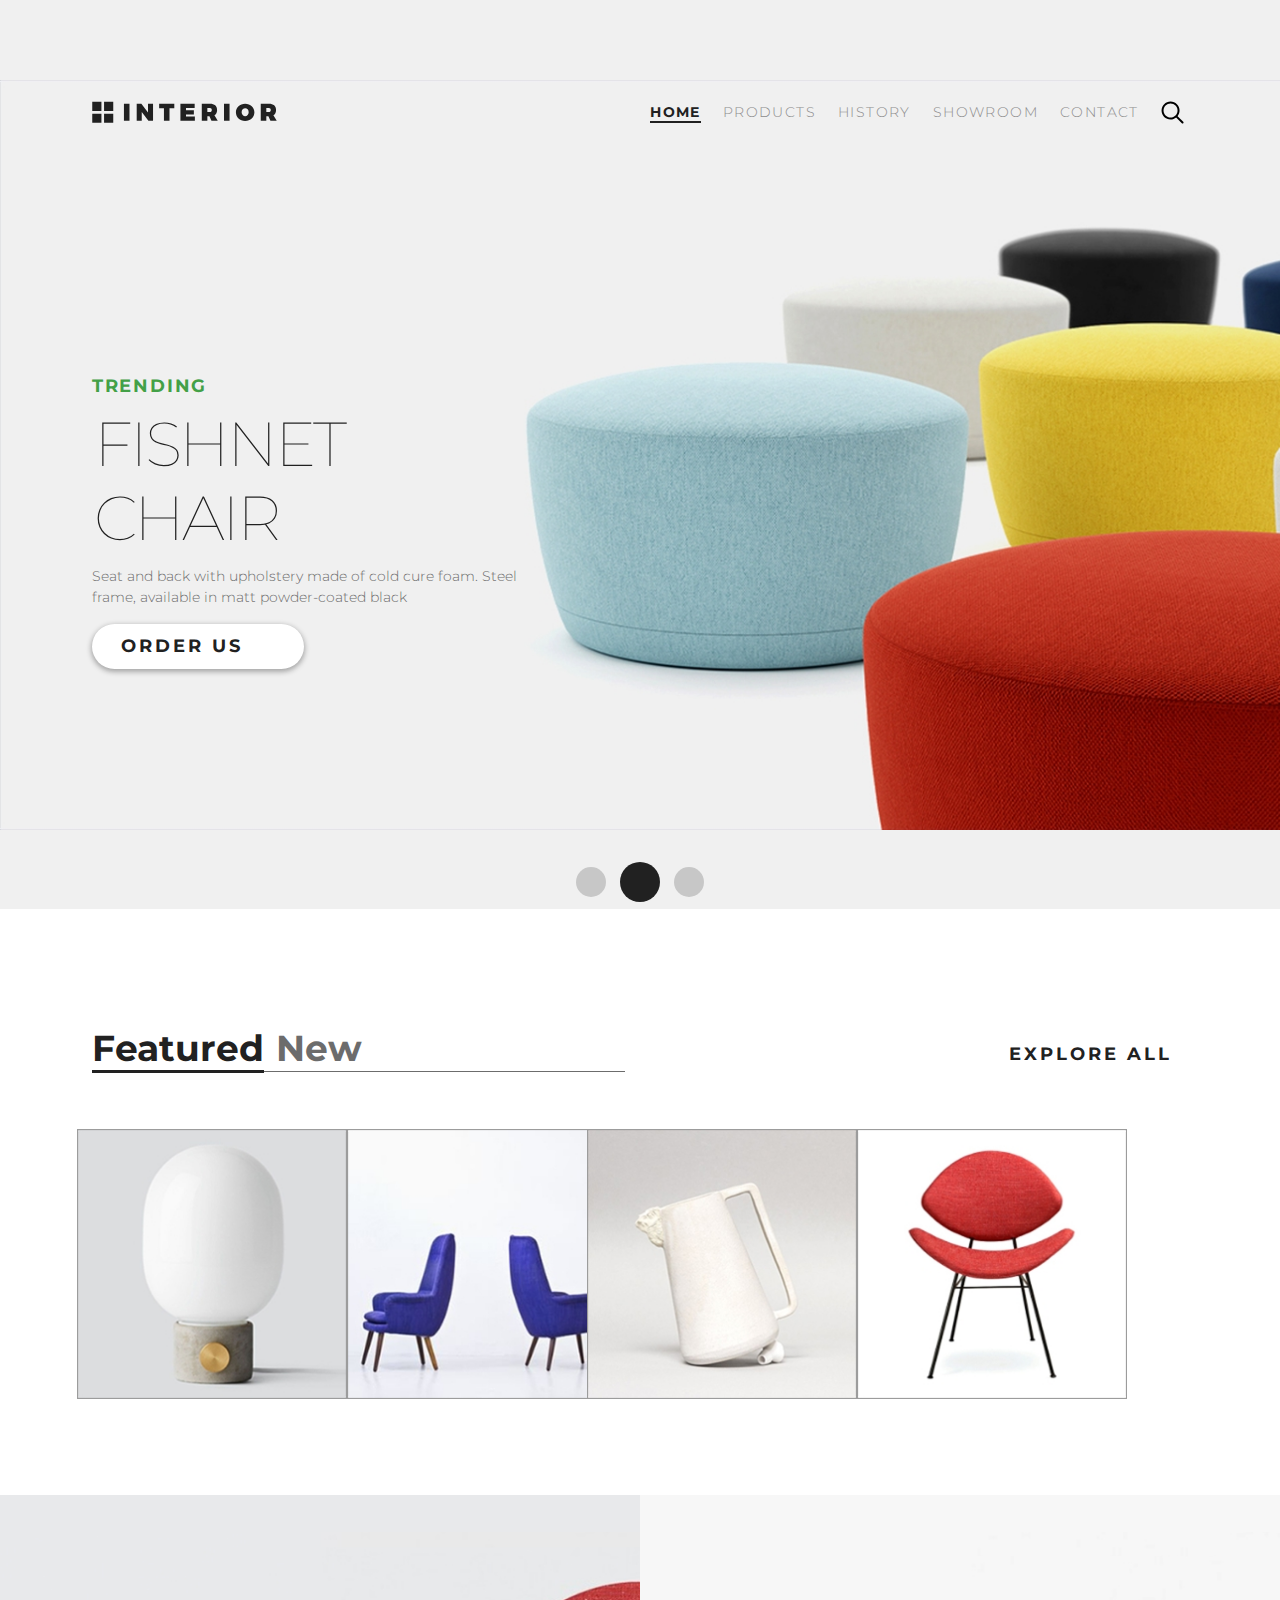
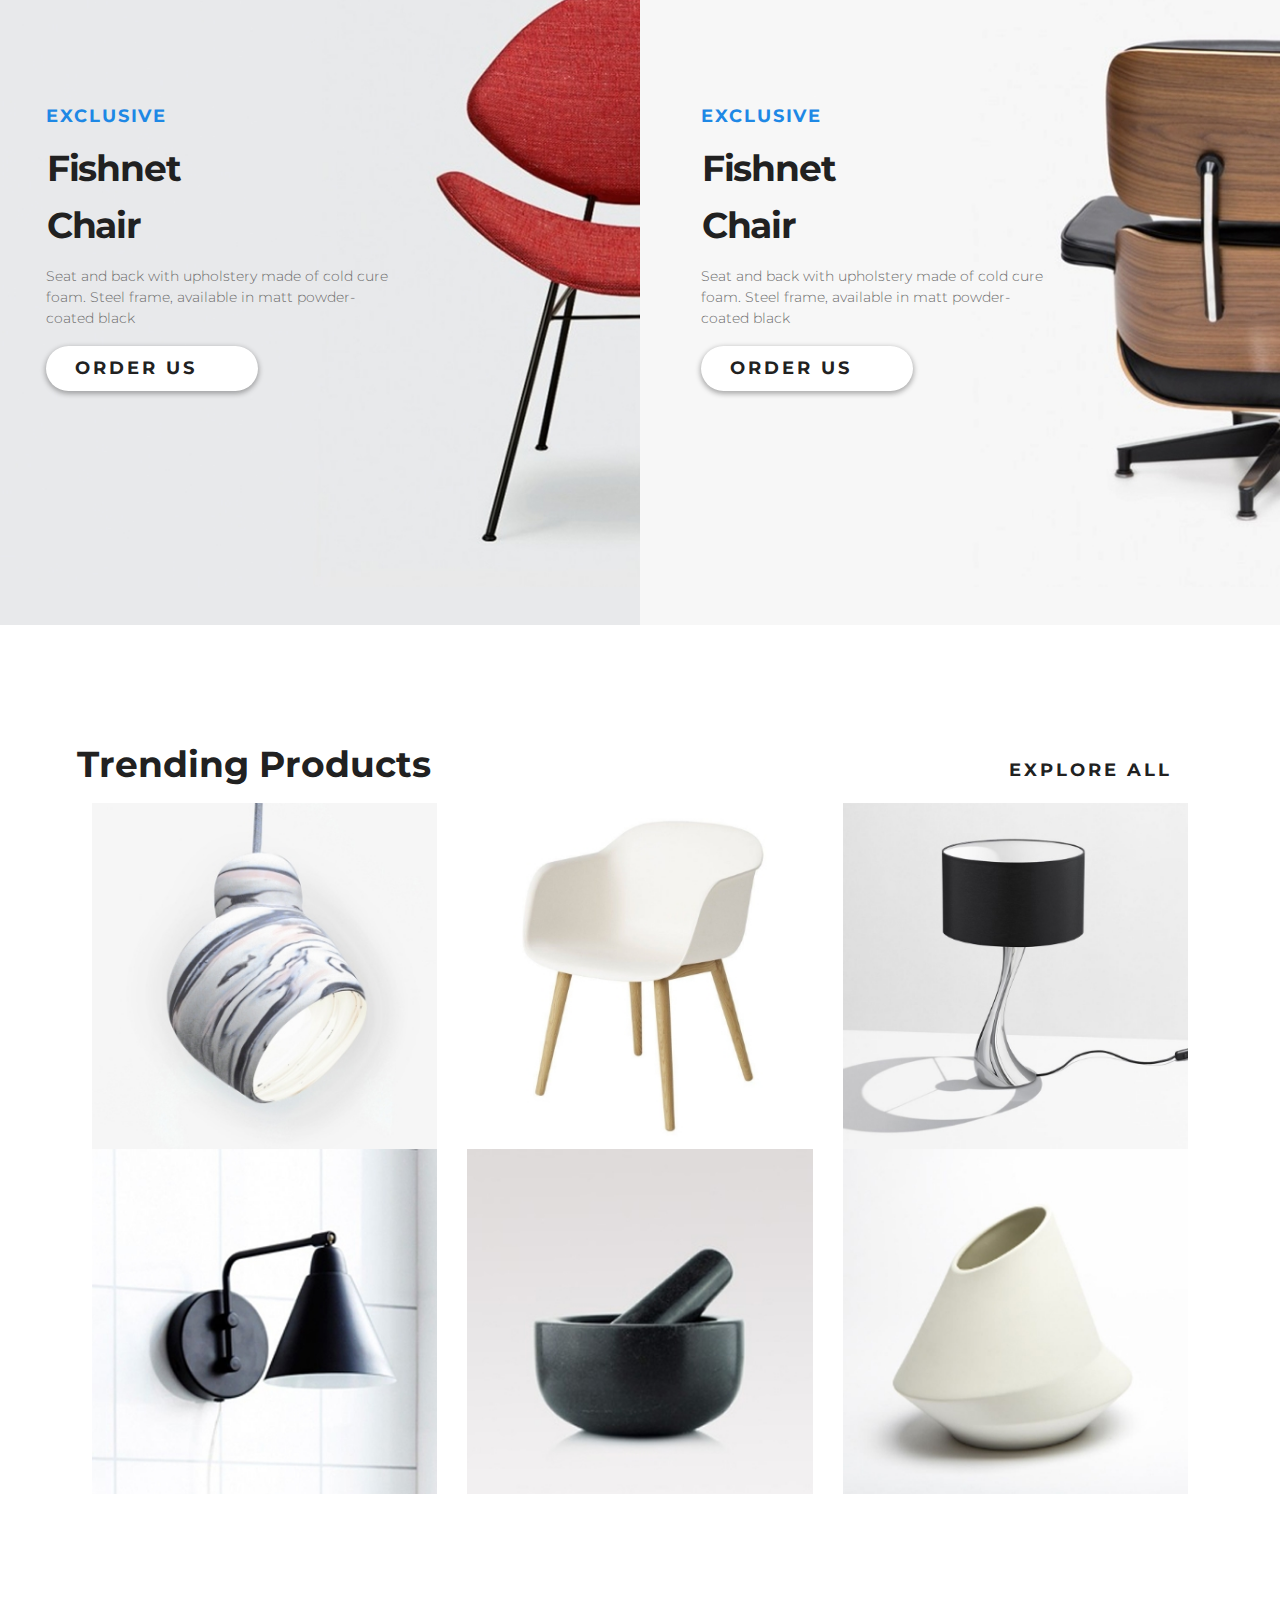
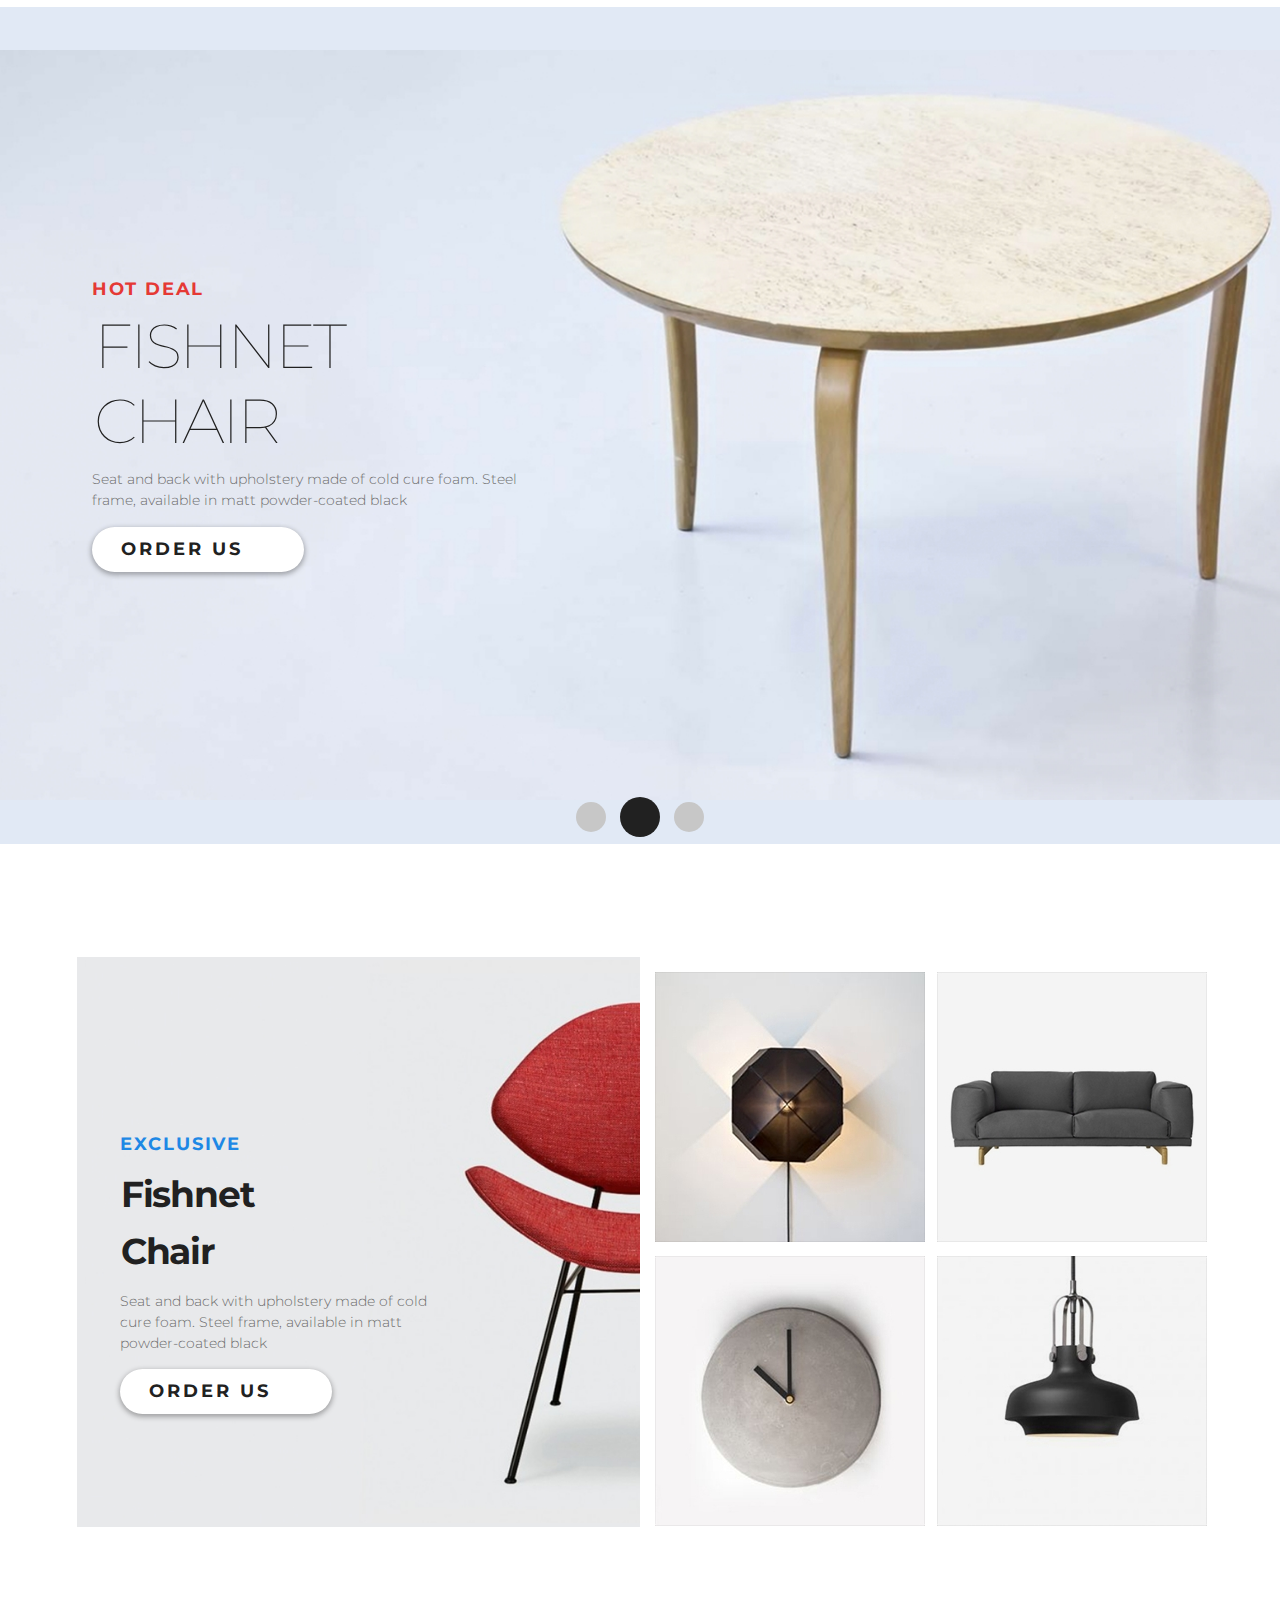
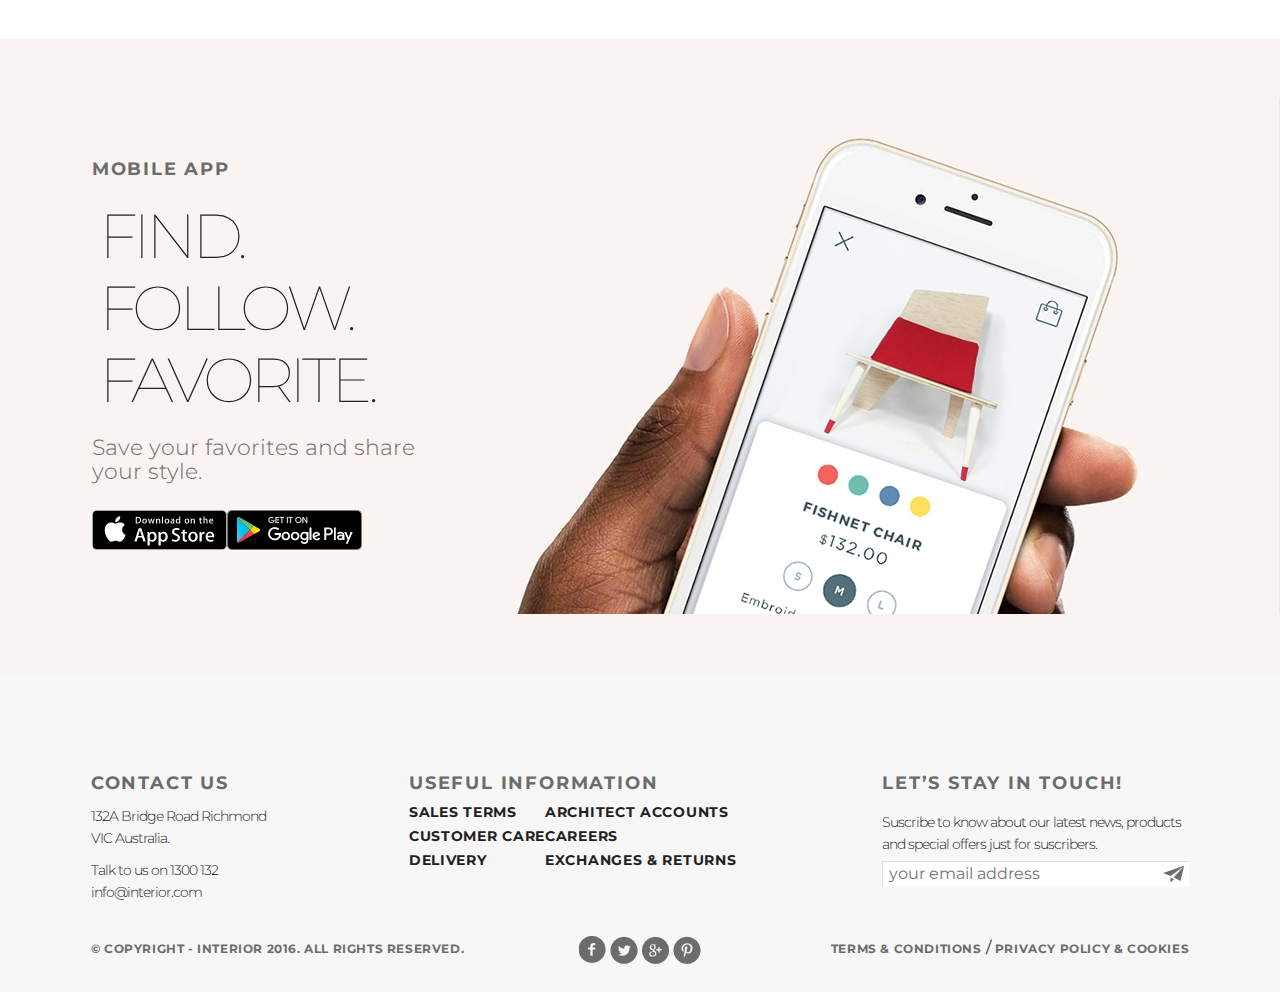
<file: index.html>
<!doctype html>
<html lang="en">

<head>
    <!-- Required meta tags -->
    <meta charset="utf-8">
    <meta name="viewport" content="width=device-width, initial-scale=1, shrink-to-fit=no">
    <!-- Bootstrap CSS -->
    <link rel="stylesheet" href="https://stackpath.bootstrapcdn.com/bootstrap/4.3.1/css/bootstrap.min.css" integrity="sha384-ggOyR0iXCbMQv3Xipma34MD+dH/1fQ784/j6cY/iJTQUOhcWr7x9JvoRxT2MZw1T" crossorigin="anonymous">
    <link href="https://fonts.googleapis.com/css?family=Montserrat:100,300,400,700&display=swap" rel="stylesheet">
    <!-- My syles -->
    <link rel="stylesheet" href="css/style.css">
    <title>Interior 2016</title>
</head>

<body>
    <div class="main-container">
        <section id="slider-trending">
            <div class="main-menu">
                <div class="logo"><img src="img/logo.svg" alt="logo" id="logo"></div>
                <div class="menu">
                    <ul id="menu-list">
                        <li><a href="#" class="link active">Home</a></li>
                        <li><a href="products.html" class="link">Products</a></li>
                        <li><a href="#" class="link">History</a></li>
                        <li><a href="showroom.html" class="link">Showroom</a></li>
                        <li><a href="contact.html" class="link">Contact</a></li>
                        <li>
                            <a href="#" class="link"><img src="img/search.svg" alt="search"></a>
                        </li>
                    </ul>
                </div>
            </div>
            <div class="content">
                <p class="tag">Trending</p>
                <h2 class="name">Fishnet Chair</h2>
                <p class="details">Seat and back with upholstery made of cold cure foam. Steel frame, available in matt powder-coated black</p>
                <div id="trending-button"><a href="#" class="button"><span>Order Us</span></a> </div>
            </div>
            <div class="pagination">
                <a href="#" class="circle"></a>
                <a href="#" class="circle circle-active"></a>
                <a href="#" class="circle"></a>
            </div>
        </section>
        <section id="featured">
            <div class="row menu-container">
                <div class="col-md-6">
                    <ul class="menu">
                        <li><a href="#" class="link active">Featured</a></li>
                        <li><a href="#" class="link">New</a></li>
                    </ul>
                </div>
                <div class="col-md-6"><a href="#" class="explore">Explore all</a></div>
            </div>
            <div class="row promo-container">
                <div class="col-md-3 promo" id="promo-1" style="">
                    <div class="content"> <a href="#" class="button"><span></span></a>
                        <h3>Fishnet Lamp</h3>
                        <p>Seat and back with upholstery made of cold cure foam</p>
                    </div>
                </div>
                <div class="col-md-3 promo" id="promo-2">
                    <div class="content"> <a href="#" class="button"><span></span></a>
                        <h3>Blue Chair</h3>
                        <p>Seat and back with upholstery made of cold cure foam</p>
                    </div>
                </div>
            </div>
            <div class="row promo-container">
                <div class="col-md-3 promo" id="promo-3">
                    <div class="content"> <a href="#" class="button"><span></span></a>
                        <h3>Super Pot</h3>
                        <p>Boil the water</p>
                    </div>
                </div>
                <div class="col-md-3 promo" id="promo-4">
                    <div class="content"> <a href="#" class="button"><span></span></a>
                        <h3>Red Chair</h3>
                        <p>Seat and back with upholstery made of cold cure foam</p>
                    </div>
                </div>
            </div>
        </section>
        <section id="exclusive">
            <div class="row">
                <div class="col-md-6 exclusive" id="exclusive-1">
                    <div class="content">
                        <p class="tag">Exclusive</p>
                        <h2 class="name">Fishnet Chair</h2>
                        <p class="details">Seat and back with upholstery made of cold cure foam. Steel frame, available in matt powder-coated black</p>
                        <div><a href="#" class="button"><span>Order Us</span></a> </div>
                    </div>
                </div>
                <div class="col-md-6 exclusive" id="exclusive-2">
                    <div class="content">
                        <p class="tag">Exclusive</p>
                        <h2 class="name">Fishnet Chair</h2>
                        <p class="details">Seat and back with upholstery made of cold cure foam. Steel frame, available in matt powder-coated black</p>
                        <div><a href="#" class="button"><span>Order Us</span></a> </div>
                    </div>
                </div>
            </div>
        </section>
        <section id="trending-products">
            <div class="row menu-container">
                <div class="col-md-6 text">Trending Products</div>
                <div class="col-md-6"><a href="#" class="explore">Explore all</a></div>
            </div>
            <div class="row trending-container">
                <div class="col-md-4">
                    <a href="#" class="link"><img src="img/product-1-1.jpg" alt="product-1-1" class="image"></a>
                </div>
                <div class="col-md-4">
                    <a href="#" class="link"><img src="img/product-1-2.jpg" alt="product-1-2" class="image"></a>
                </div>
                <div class="col-md-4">
                    <a href="#" class="link"><img src="img/product-1-3.jpg" alt="product-1-3" class="image"></a>
                </div>
            </div>
            <div class="row trending-container">
                <div class="col-md-4">
                    <a href="#" class="link"><img src="img/product-2-1.jpg" alt="product-2-1" class="image"></a>
                </div>
                <div class="col-md-4">
                    <a href="#" class="link"><img src="img/product-2-2.jpg" alt="product-2-2" class="image"></a>
                </div>
                <div class="col-md-4">
                    <a href="#" class="link"><img src="img/product-2-3.jpg" alt="product-2-3" class="image"></a>
                </div>
            </div>
        </section>
        <section id="slider-hot">
            <div class="content">
                <p class="tag">Hot deal</p>
                <h2 class="name">Fishnet Chair</h2>
                <p class="details">Seat and back with upholstery made of cold cure foam. Steel frame, available in matt powder-coated black</p>
                <div id="hot-button"><a href="#" class="button"><span>Order Us</span></a> </div>
            </div>
            <div class="pagination">
                <a href="#" class="circle"></a>
                <a href="#" class="circle circle-active"></a>
                <a href="#" class="circle"></a>
            </div>
        </section>
        <section id="products">
            <div class="row products-container">
                <div class="col-md-6 large">
                    <div class="content">
                        <p class="tag">Exclusive</p>
                        <h2 class="name">Fishnet Chair</h2>
                        <p class="details">Seat and back with upholstery made of cold cure foam. Steel frame, available in matt powder-coated black</p>
                        <div><a href="#" class="button"><span>Order Us</span></a> </div>
                    </div>
                </div>
                <div class="col-md-6 small">
                    <div class="row up">
                        <div class="col-md-6">
                            <a href="#" class="link"><img src="img/product-1-sm.jpg" alt="product-1-sm" class="image"></a>
                        </div>
                        <div class="col-md-6">
                            <a href="#" class="link"><img src="img/product-2-sm.jpg" alt="product-2-sm" class="image"></a>
                        </div>
                    </div>
                    <div class="row down">
                        <div class="col-md-6">
                            <a href="#" class="link"><img src="img/product-3-sm.jpg" alt="product-3-sm" class="image"></a>
                        </div>
                        <div class="col-md-6">
                            <a href="#" class="link"><img src="img/product-4-sm.jpg" alt="product-4-sm" class="image"></a>
                        </div>
                    </div>
                </div>
            </div>
        </section>
        <section id="mobile">
            <div class="content">
                <p class="tag">mobile app</p>
                <h2 class="name">Find. Follow. Favorite.
            </h2>
                <p class="details">Save your favorites and share your style.</p>
                <a href="#" class="m-button"><img src="img/app-store.png" alt="app-store"></a>
                <a href="#" class="m-button"><img src="img/google-play.png" alt="google-play"></a>
            </div>
        </section>
        <section id="footer">
            <div class="row info">
                <div class="col-md-4 contact-us">
                    <h4>Contact Us</h4>
                    <p> 132A Bridge Road Richmond VIC Australia. </p>
                    <p>Talk to us on 1300 132 info@interior.com</p>
                </div>
                <div class="col-md-4 information">
                    <h4>Useful Information</h4>
                    <div class="left">
                        <ul>
                            <li class="list"><a href="#" class="link">Sales terms</a></li>
                            <li class="list"><a href="#" class="link">Customer care</a></li>
                            <li class="list"><a href="#" class="link">Delivery</a></li>
                        </ul>
                    </div>
                    <div class="right">
                        <ul>
                            <li class="list"><a href="#" class="link">Architect accounts</a></li>
                            <li class="list"><a href="#" class="link">Careers</a></li>
                            <li class="list"><a href="#" class="link">Exchanges &amp; returns</a></li>
                        </ul>
                    </div>
                </div>
                <div class="col-md-4 subscribe">
                    <h4>Let’s Stay in Touch!</h4>
                    <p>Suscribe to know about our latest news, products and special offers just for suscribers.</p>
                    <div class="mail-container">
                        <input type="text" class="mail" placeholder="your email address">
                        <input type="button" class="send" value=" "> </div>
                </div>
            </div>
            <div class="row copy">
                <div class="col-md-5 text">&copy; Copyright - INTERIOR 2016. All Rights Reserved.</div>
                <div class="col-md-2 social-networks">
                    <a href="#" class="circle-network"><img src="img/facebook-icon.png" alt="faceboook-icon"></a>
                    <a href="#" class="circle-network"><img src="img/twitter.png" alt="twitter-icon"></a>
                    <a href="#" class="circle-network"><img src="img/google-plus.png" alt="google-plus-icon"></a>
                    <a href="#" class="circle-network"><img src="img/p.png" alt="p-icon"></a>
                </div>
                <div class="col-md-5 terms"><a href="#" class="link">Terms &amp; Conditions</a> / <a href="#" class="link">Privacy policy &amp; Cookies</a> </div>
            </div>
        </section>
    </div>
    <!-- Optional JavaScript -->
    <!-- jQuery first, then Popper.js, then Bootstrap JS -->
    <script src="https://code.jquery.com/jquery-3.3.1.slim.min.js" integrity="sha384-q8i/X+965DzO0rT7abK41JStQIAqVgRVzpbzo5smXKp4YfRvH+8abtTE1Pi6jizo" crossorigin="anonymous"></script>
    <script src="https://cdnjs.cloudflare.com/ajax/libs/popper.js/1.14.7/umd/popper.min.js" integrity="sha384-UO2eT0CpHqdSJQ6hJty5KVphtPhzWj9WO1clHTMGa3JDZwrnQq4sF86dIHNDz0W1" crossorigin="anonymous"></script>
    <script src="https://stackpath.bootstrapcdn.com/bootstrap/4.3.1/js/bootstrap.min.js" integrity="sha384-JjSmVgyd0p3pXB1rRibZUAYoIIy6OrQ6VrjIEaFf/nJGzIxFDsf4x0xIM+B07jRM" crossorigin="anonymous"></script>
</body>
</html>
</file>
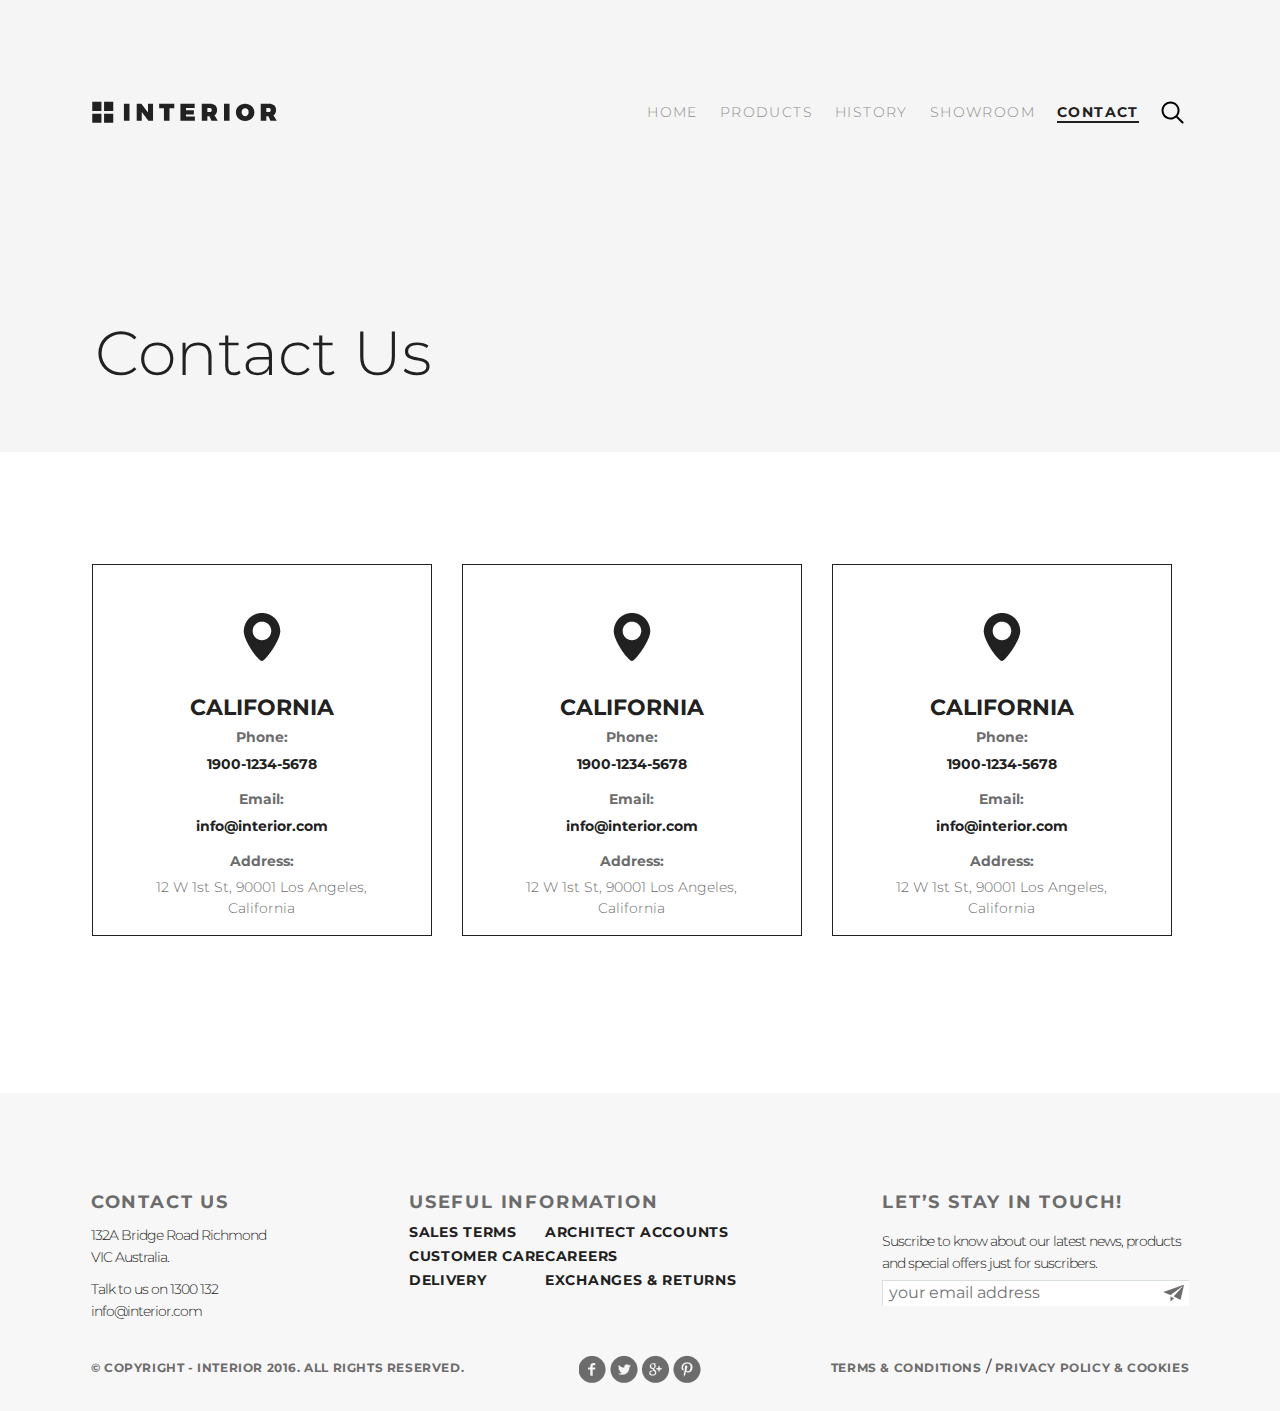
<file: contact.html>
<!DOCTYPE html>
<html lang="en">

<head>
    <!-- Required meta tags -->
    <meta charset="utf-8">
    <meta name="viewport" content="width=device-width, initial-scale=1, shrink-to-fit=no">
    <!-- Bootstrap CSS -->
    <link rel="stylesheet" href="https://stackpath.bootstrapcdn.com/bootstrap/4.3.1/css/bootstrap.min.css" integrity="sha384-ggOyR0iXCbMQv3Xipma34MD+dH/1fQ784/j6cY/iJTQUOhcWr7x9JvoRxT2MZw1T" crossorigin="anonymous">
    <link href="https://fonts.googleapis.com/css?family=Montserrat:100,300,400,700&display=swap" rel="stylesheet">
    <!-- My syles -->
    <link rel="stylesheet" href="css/contact.css">
    <title>Interior 2016</title>
</head>

<body>
    <div class="main-container">
        <section class="main-menu">
            <div class="logo"><img src="img/logo.svg" alt="logo" id="logo"></div>
            <div class="menu">
                <ul id="menu-list">
                    <li><a href="index.html" class="link">Home</a></li>
                    <li><a href="products.html" class="link">Products</a></li>
                    <li><a href="#" class="link">History</a></li>
                    <li><a href="showroom.html" class="link">Showroom</a></li>
                    <li><a href="#" class="link active">Contact</a></li>
                    <li>
                        <a href="#" class="link"><img src="img/search.svg" alt="search"></a>
                    </li>
                </ul>
            </div>
        </section>
        <div class="header">Contact Us</div>
        <section id="contacts">
            <div class="row">
                <div class="col-md-4">
                    <div class="block">
                        <div class="icon"><img src="img/contact-point.png" alt="point"></div>
                        <h3 class="state">California</h3>
                        <h4 class="tag">Phone:</h4>
                        <p class="details">1900-1234-5678</p>
                        <h4 class="tag">Email:</h4>
                        <p class="details">info@interior.com</p>
                        <h4 class="tag">Address:</h4>
                        <p class="address">12 W 1st St, 90001 Los Angeles, California</p>
                    </div>
                </div>
                <div class="col-md-4">
                    <div class="block">
                        <div class="icon"><img src="img/contact-point.png" alt="point"></div>
                        <h3 class="state">California</h3>
                        <h4 class="tag">Phone:</h4>
                        <p class="details">1900-1234-5678</p>
                        <h4 class="tag">Email:</h4>
                        <p class="details">info@interior.com</p>
                        <h4 class="tag">Address:</h4>
                        <p class="address">12 W 1st St, 90001 Los Angeles, California</p>
                    </div>
                </div>
                <div class="col-md-4">
                    <div class="block">
                        <div class="icon"><img src="img/contact-point.png" alt="point"></div>
                        <h3 class="state">California</h3>
                        <h4 class="tag">Phone:</h4>
                        <p class="details">1900-1234-5678</p>
                        <h4 class="tag">Email:</h4>
                        <p class="details">info@interior.com</p>
                        <h4 class="tag">Address:</h4>
                        <p class="address">12 W 1st St, 90001 Los Angeles, California</p>
                    </div>
                </div>
            </div>
        </section>
        <section id="footer">
            <div class="row info">
                <div class="col-md-4 contact-us">
                    <h4>Contact Us</h4>
                    <p> 132A Bridge Road Richmond VIC Australia. </p>
                    <p>Talk to us on 1300 132 info@interior.com</p>
                </div>
                <div class="col-md-4 information">
                    <h4>Useful Information</h4>
                    <div class="left">
                        <ul>
                            <li class="list"><a href="#" class="link">Sales terms</a></li>
                            <li class="list"><a href="#" class="link">Customer care</a></li>
                            <li class="list"><a href="#" class="link">Delivery</a></li>
                        </ul>
                    </div>
                    <div class="right">
                        <ul>
                            <li class="list"><a href="#" class="link">Architect accounts</a></li>
                            <li class="list"><a href="#" class="link">Careers</a></li>
                            <li class="list"><a href="#" class="link">Exchanges &amp; returns</a></li>
                        </ul>
                    </div>
                </div>
                <div class="col-md-4 subscribe">
                    <h4>Let’s Stay in Touch!</h4>
                    <p>Suscribe to know about our latest news, products and special offers just for suscribers.</p>
                    <div class="mail-container">
                        <input type="text" class="mail" placeholder="your email address">
                        <input type="button" class="send" value=" "> </div>
                </div>
            </div>
            <div class="row copy">
                <div class="col-md-5 text">&copy; Copyright - INTERIOR 2016. All Rights Reserved.</div>
                <div class="col-md-2 social-networks">
                    <a href="#" class="circle-network"><img src="img/facebook-icon.png" alt="faceboook-icon"></a>
                    <a href="#" class="circle-network"><img src="img/twitter.png" alt="twitter-icon"></a>
                    <a href="#" class="circle-network"><img src="img/google-plus.png" alt="google-plus-icon"></a>
                    <a href="#" class="circle-network"><img src="img/p.png" alt="p-icon"></a>
                </div>
                <div class="col-md-5 terms"><a href="#" class="link">Terms &amp; Conditions</a> / <a href="#" class="link">Privacy policy &amp; Cookies</a> </div>
            </div>
        </section>
    </div>
    <!-- Optional JavaScript -->
    <!-- jQuery first, then Popper.js, then Bootstrap JS -->
    <script src="https://code.jquery.com/jquery-3.3.1.slim.min.js" integrity="sha384-q8i/X+965DzO0rT7abK41JStQIAqVgRVzpbzo5smXKp4YfRvH+8abtTE1Pi6jizo" crossorigin="anonymous"></script>
    <script src="https://cdnjs.cloudflare.com/ajax/libs/popper.js/1.14.7/umd/popper.min.js" integrity="sha384-UO2eT0CpHqdSJQ6hJty5KVphtPhzWj9WO1clHTMGa3JDZwrnQq4sF86dIHNDz0W1" crossorigin="anonymous"></script>
    <script src="https://stackpath.bootstrapcdn.com/bootstrap/4.3.1/js/bootstrap.min.js" integrity="sha384-JjSmVgyd0p3pXB1rRibZUAYoIIy6OrQ6VrjIEaFf/nJGzIxFDsf4x0xIM+B07jRM" crossorigin="anonymous"></script>
</body>

</html>
</file>
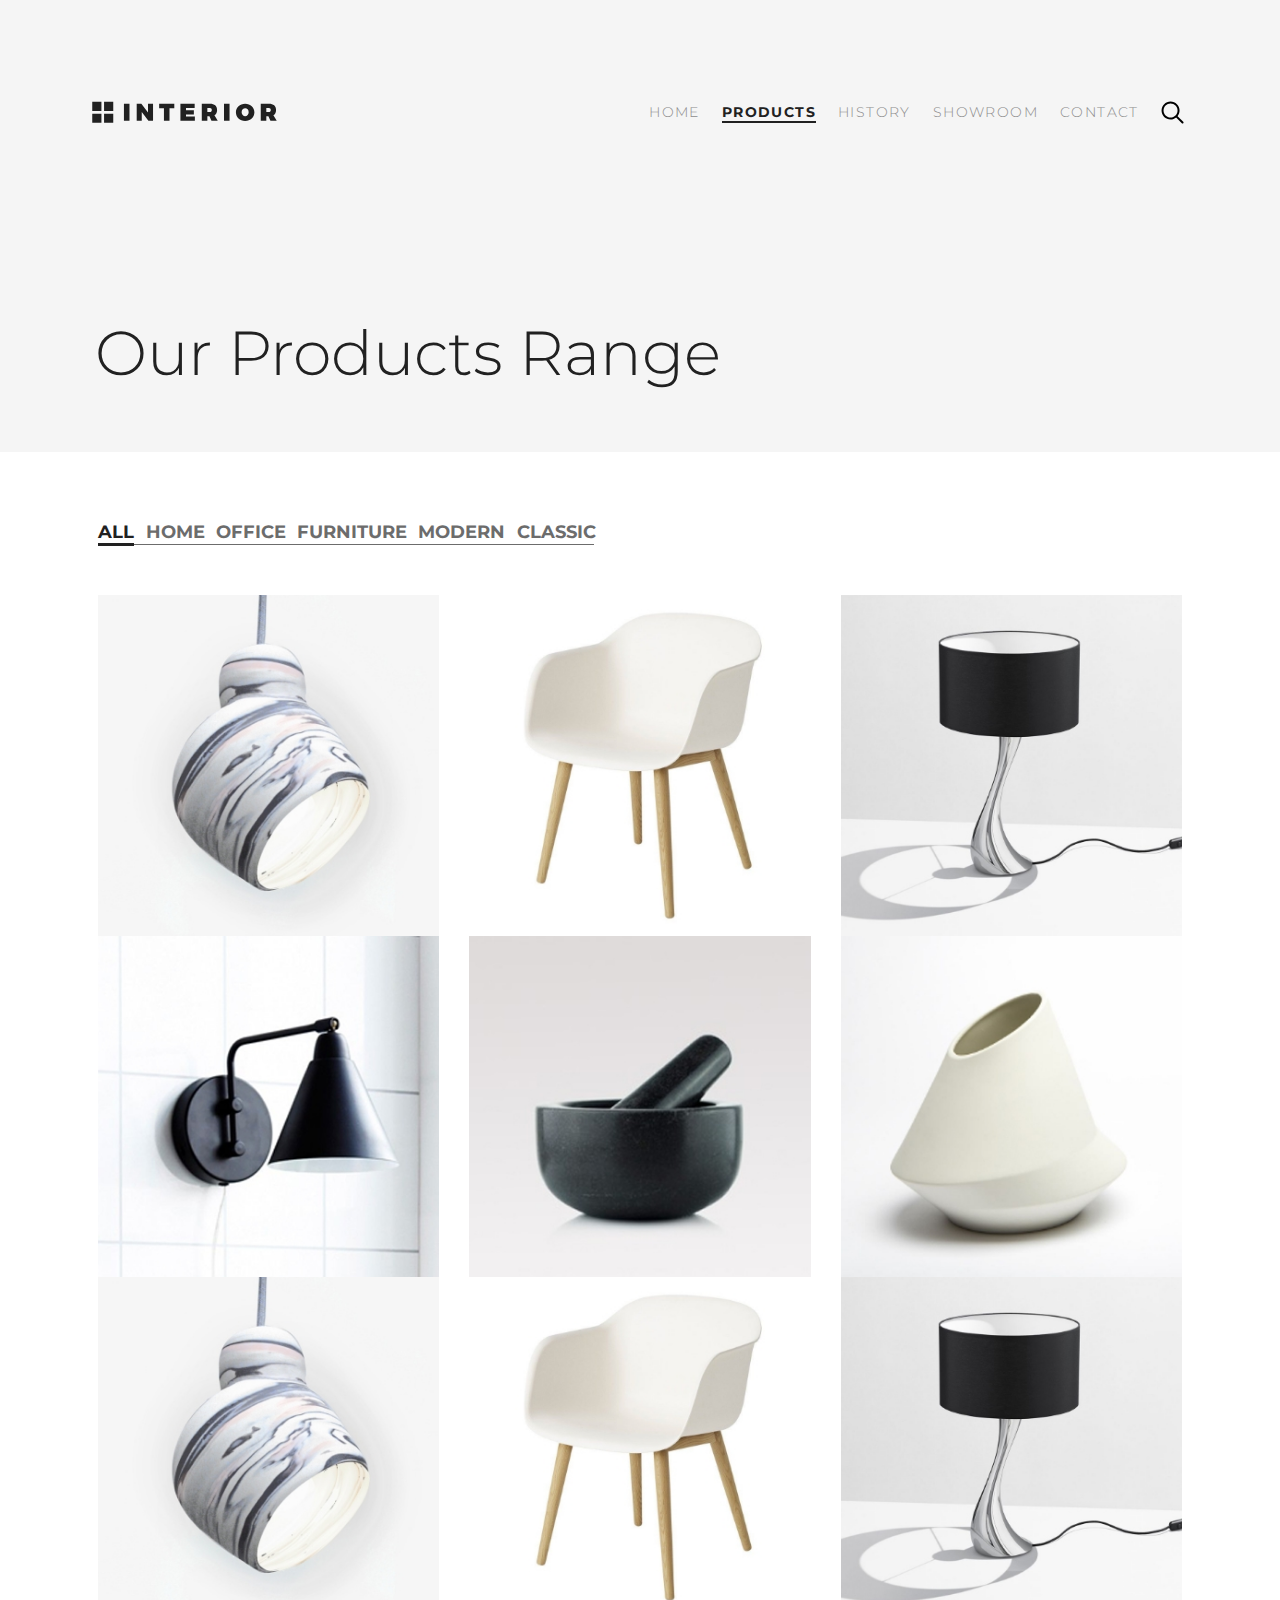
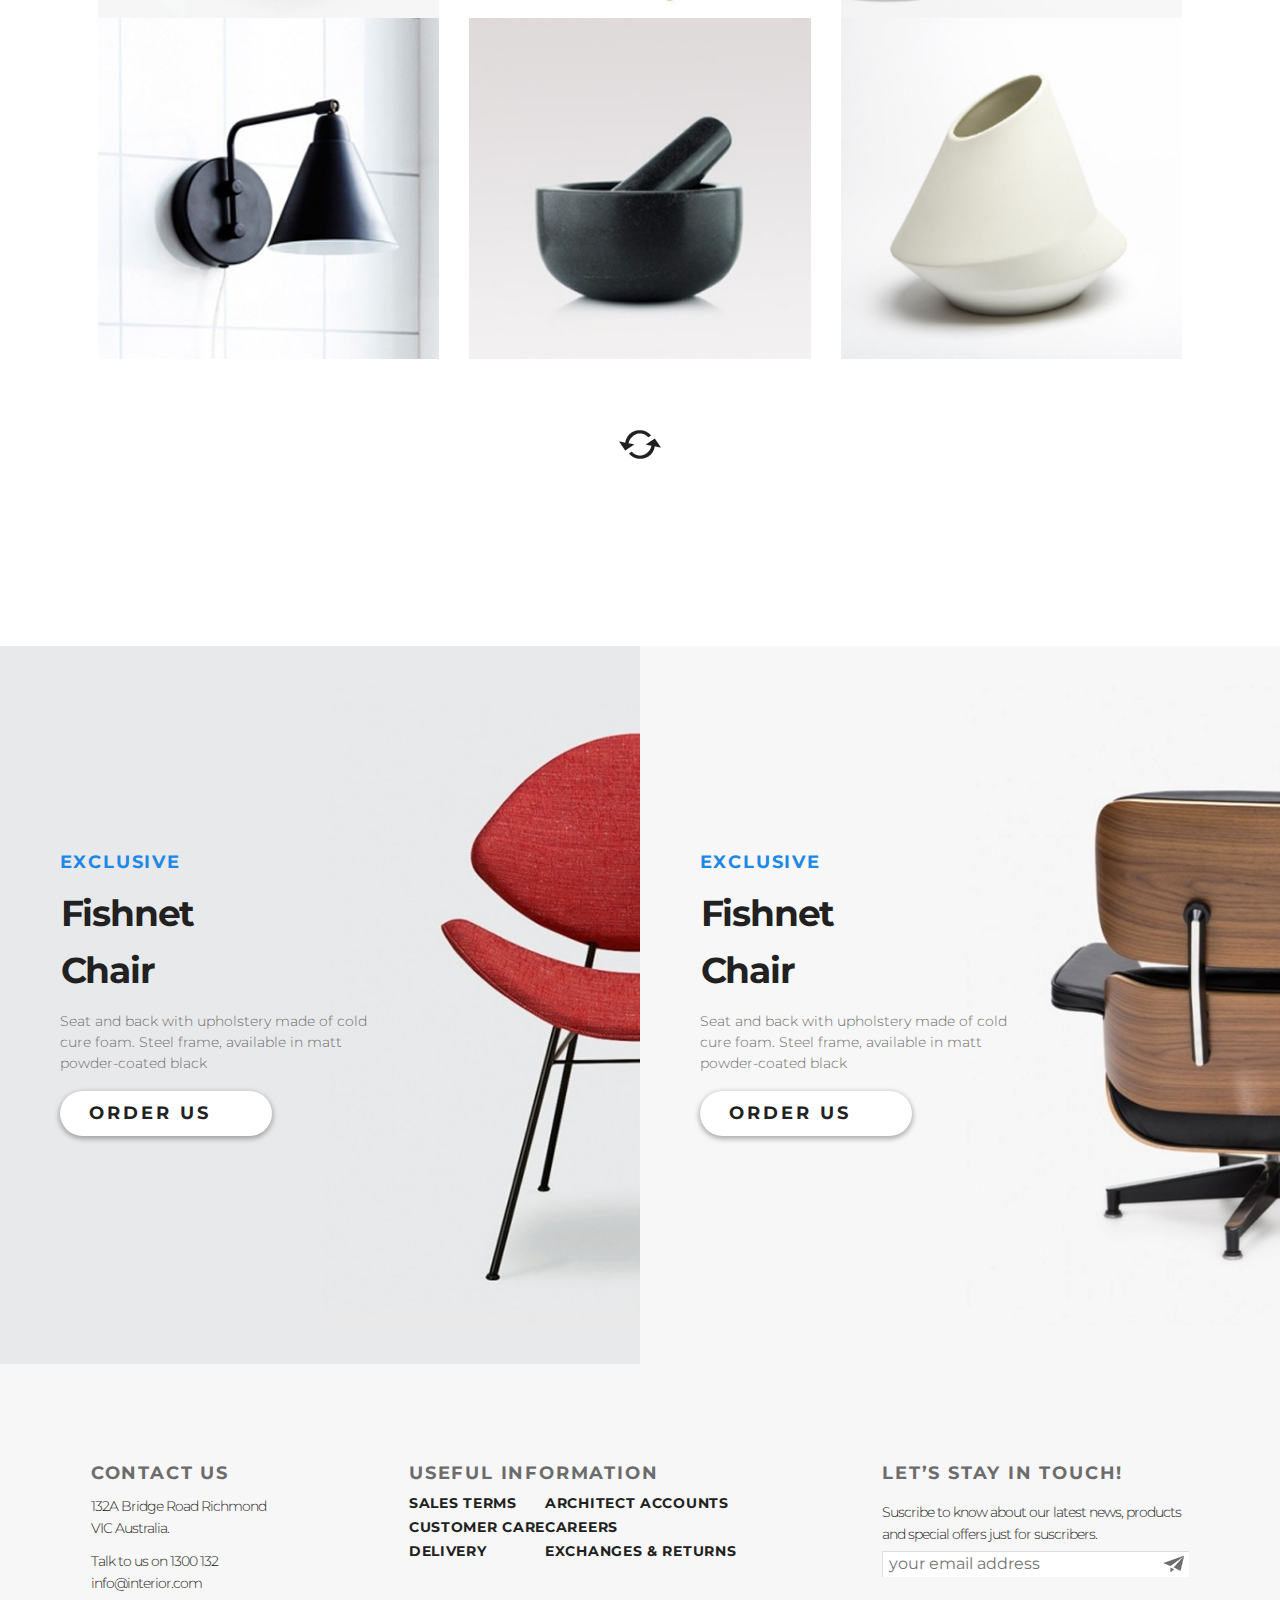
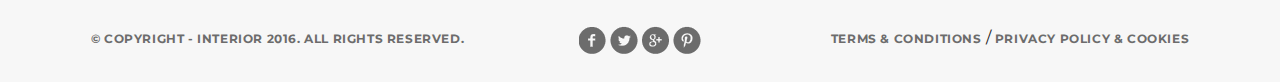
<file: products.html>
<!DOCTYPE html>
<html lang="en">

<head>
    <!-- Required meta tags -->
    <meta charset="utf-8">
    <meta name="viewport" content="width=device-width, initial-scale=1, shrink-to-fit=no">
    <!-- Bootstrap CSS -->
    <link rel="stylesheet" href="https://stackpath.bootstrapcdn.com/bootstrap/4.3.1/css/bootstrap.min.css" integrity="sha384-ggOyR0iXCbMQv3Xipma34MD+dH/1fQ784/j6cY/iJTQUOhcWr7x9JvoRxT2MZw1T" crossorigin="anonymous">
    <link href="https://fonts.googleapis.com/css?family=Montserrat:100,300,400,700&display=swap" rel="stylesheet">
    <!-- My syles -->
    <link rel="stylesheet" href="css/products.css">
    <title>Interior 2016</title>
</head>

<body>
    <div class="main-container">
        <section class="main-menu">
            <div class="logo"><img src="img/logo.svg" alt="logo" id="logo"></div>
            <div class="menu">
                <ul id="menu-list">
                    <li><a href="index.html" class="link">Home</a></li>
                    <li><a href="#" class="link active">Products</a></li>
                    <li><a href="#" class="link">History</a></li>
                    <li><a href="showroom.html" class="link">Showroom</a></li>
                    <li><a href="contact.html" class="link">Contact</a></li>
                    <li>
                        <a href="#" class="link"><img src="img/search.svg" alt="search"></a>
                    </li>
                </ul>
            </div>
        </section>
        <div class="header">Our Products Range</div>
        <section id="products">
            <div class="row menu-container">
                <div class="col-md-12">
                    <ul class="menu">
                        <li><a href="#" class="link active">All</a></li>
                        <li><a href="#" class="link">Home</a></li>
                        <li><a href="#" class="link">Office</a></li>
                        <li><a href="#" class="link">Furniture</a></li>
                        <li><a href="#" class="link">Modern</a></li>
                        <li><a href="#" class="link">Classic</a></li>
                    </ul>
                </div>
            </div>
            <div class="row product-container">
                <div class="col-md-4">
                    <a href="#" class="link"><img src="img/product-1-1.jpg" alt="product-1-1" class="image"></a>
                </div>
                <div class="col-md-4">
                    <a href="#" class="link"><img src="img/product-1-2.jpg" alt="product-1-2" class="image"></a>
                </div>
                <div class="col-md-4">
                    <a href="#" class="link"><img src="img/product-1-3.jpg" alt="product-1-3" class="image"></a>
                </div>
            </div>
            <div class="row product-container">
                <div class="col-md-4">
                    <a href="#" class="link"><img src="img/product-2-1.jpg" alt="product-2-1" class="image"></a>
                </div>
                <div class="col-md-4">
                    <a href="#" class="link"><img src="img/product-2-2.jpg" alt="product-2-2" class="image"></a>
                </div>
                <div class="col-md-4">
                    <a href="#" class="link"><img src="img/product-2-3.jpg" alt="product-2-3" class="image"></a>
                </div>
            </div>
            <div class="row product-container">
                <div class="col-md-4">
                    <a href="#" class="link"><img src="img/product-1-1.jpg" alt="product-1-1" class="image"></a>
                </div>
                <div class="col-md-4">
                    <a href="#" class="link"><img src="img/product-1-2.jpg" alt="product-1-2" class="image"></a>
                </div>
                <div class="col-md-4">
                    <a href="#" class="link"><img src="img/product-1-3.jpg" alt="product-1-3" class="image"></a>
                </div>
            </div>
            <div class="row product-container">
                <div class="col-md-4">
                    <a href="#" class="link"><img src="img/product-2-1.jpg" alt="product-2-1" class="image"></a>
                </div>
                <div class="col-md-4">
                    <a href="#" class="link"><img src="img/product-2-2.jpg" alt="product-2-2" class="image"></a>
                </div>
                <div class="col-md-4">
                    <a href="#" class="link"><img src="img/product-2-3.jpg" alt="product-2-3" class="image"></a>
                </div>
            </div>
            <div id="refresh"><a href="products.html#products"><img src="img/refresh.png" alt="refresh"></a></div>
        </section>
        <section id="exclusive">
            <div class="row">
                <div class="col-md-6 exclusive" id="exclusive-1">
                    <div class="content">
                        <p class="tag">Exclusive</p>
                        <h2 class="name">Fishnet Chair</h2>
                        <p class="details">Seat and back with upholstery made of cold cure foam. Steel frame, available in matt powder-coated black</p>
                        <div id="trending-button"><a href="#" class="button"><span>Order Us</span></a> </div>
                    </div>
                </div>
                <div class="col-md-6 exclusive" id="exclusive-2">
                    <div class="content">
                        <p class="tag">Exclusive</p>
                        <h2 class="name">Fishnet Chair</h2>
                        <p class="details">Seat and back with upholstery made of cold cure foam. Steel frame, available in matt powder-coated black</p>
                        <div><a href="#" class="button"><span>Order Us</span></a> </div>
                    </div>
                </div>
            </div>
        </section>
        <section id="footer">
            <div class="row info">
                <div class="col-md-4 contact-us">
                    <h4>Contact Us</h4>
                    <p> 132A Bridge Road Richmond VIC Australia. </p>
                    <p>Talk to us on 1300 132 info@interior.com</p>
                </div>
                <div class="col-md-4 information">
                    <h4>Useful Information</h4>
                    <div class="left">
                        <ul>
                            <li class="list"><a href="#" class="link">Sales terms</a></li>
                            <li class="list"><a href="#" class="link">Customer care</a></li>
                            <li class="list"><a href="#" class="link">Delivery</a></li>
                        </ul>
                    </div>
                    <div class="right">
                        <ul>
                            <li class="list"><a href="#" class="link">Architect accounts</a></li>
                            <li class="list"><a href="#" class="link">Careers</a></li>
                            <li class="list"><a href="#" class="link">Exchanges &amp; returns</a></li>
                        </ul>
                    </div>
                </div>
                <div class="col-md-4 subscribe">
                    <h4>Let’s Stay in Touch!</h4>
                    <p>Suscribe to know about our latest news, products and special offers just for suscribers.</p>
                    <div class="mail-container">
                        <input type="text" class="mail" placeholder="your email address">
                        <input type="button" class="send" value=" "> </div>
                </div>
            </div>
            <div class="row copy">
                <div class="col-md-5 text">&copy; Copyright - INTERIOR 2016. All Rights Reserved.</div>
                <div class="col-md-2 social-networks">
                    <a href="#" class="circle-network"><img src="img/facebook-icon.png" alt="faceboook-icon"></a>
                    <a href="#" class="circle-network"><img src="img/twitter.png" alt="twitter-icon"></a>
                    <a href="#" class="circle-network"><img src="img/google-plus.png" alt="google-plus-icon"></a>
                    <a href="#" class="circle-network"><img src="img/p.png" alt="p-icon"></a>
                </div>
                <div class="col-md-5 terms"><a href="#" class="link">Terms &amp; Conditions</a> / <a href="#" class="link">Privacy policy &amp; Cookies</a> </div>
            </div>
        </section>
    </div>
    <!-- Optional JavaScript -->
    <!-- jQuery first, then Popper.js, then Bootstrap JS -->
    <script src="https://code.jquery.com/jquery-3.3.1.slim.min.js" integrity="sha384-q8i/X+965DzO0rT7abK41JStQIAqVgRVzpbzo5smXKp4YfRvH+8abtTE1Pi6jizo" crossorigin="anonymous"></script>
    <script src="https://cdnjs.cloudflare.com/ajax/libs/popper.js/1.14.7/umd/popper.min.js" integrity="sha384-UO2eT0CpHqdSJQ6hJty5KVphtPhzWj9WO1clHTMGa3JDZwrnQq4sF86dIHNDz0W1" crossorigin="anonymous"></script>
    <script src="https://stackpath.bootstrapcdn.com/bootstrap/4.3.1/js/bootstrap.min.js" integrity="sha384-JjSmVgyd0p3pXB1rRibZUAYoIIy6OrQ6VrjIEaFf/nJGzIxFDsf4x0xIM+B07jRM" crossorigin="anonymous"></script>
</body>

</html>
</file>
<file: css/style.css>
/* FONTS */
/*Size, color, weigth, spacing, transform, decoration etc.*/
body {
    font-family: 'Montserrat', sans-serif;
    color: #212121;
    padding: 0;
    }
@media screen and (min-width: 320px) {
    /*Menu*/
    #menu-list .link {
        font-family: 'Montserrat', sans-serif;
        color: #8c8c8c;
        font-size: 0.875em;
        font-weight: 300;
        letter-spacing: 1.4px;
        text-transform: uppercase;
        text-decoration: none;
    }
    /*Slider-trending*/
    #slider-trending .tag {
        color: #43a047;
        font-family: 'Montserrat', sans-serif;
        font-size: 1.125em;
        font-weight: 700;
        text-transform: uppercase;
        letter-spacing: 1.8px;
    }
    #slider-trending .name {
        color: #212121;
        font-family: 'Montserrat', sans-serif;
        font-size: 3.875em;
        font-weight: 100;
        text-transform: uppercase;
        letter-spacing: -3px;
    }
    #slider-trending .button {
        color: #212121;
    }
    #slider-trending .details {
        font-size: 0.875em;
        font-weight: 300;
        color: #6c6c6c;
    }
    /*Featured*/
    #featured .link {
        text-decoration: none;
        color: #6c6c6c;
        font-family: 'Montserrat', sans-serif;
        font-size: 2.25em;
        font-weight: 700;
    }
    #featured .active {
        color: #212121;
    }
    #featured .explore {
        font-family: 'Montserrat', sans-serif;
        font-size: 1.125em;
        font-weight: 700;
        letter-spacing: 3px;
        text-transform: uppercase;
        text-decoration: none;
        color: #212121;
    }
    #featured .content h3 {
        font-size: 1.375em;
        font-weight: 700;
        letter-spacing: -1px;
    }
    #featured .content p {
        font-size: 0.875em;
        font-weight: 300;
        letter-spacing: -1px;
    }
    /*Exclusive*/
    #exclusive .tag {
        font-family: 'Montserrat', sans-serif;
        color: #1e88e5;
        font-size: 1.125em;
        font-weight: 700;
        text-transform: uppercase;
        letter-spacing: 1.8px;
    }
    #exclusive .name {
        font-family: 'Montserrat', sans-serif;
        color: #212121;
        font-size: 2.25em;
        font-weight: 700;
        letter-spacing: -1.2px;
        line-height: 57px;
        text-transform: none;
    }
    #exclusive .details {
        font-family: 'Montserrat', sans-serif;
        color: #212121;
        font-size: 0.875em;
        font-weight: 300;
        color: #6c6c6c;
    }
    #exclusive .button {
        color: #212121;
    }
    /*Trending Products*/
    #trending-products .text {
        font-family: 'Montserrat', sans-serif;
        color: #212121;
        font-size: 2.25em;
        font-weight: 700;
    }
    #trending-products .explore {
        font-family: 'Montserrat', sans-serif;
        font-size: 1.125em;
        font-weight: 700;
        letter-spacing: 3px;
        text-transform: uppercase;
        text-decoration: none;
        color: #212121;
    }
    /*Slider-hot*/
    #slider-hot .tag {
        color: #e53935;
        font-family: 'Montserrat', sans-serif;
        font-size: 1.125em;
        font-weight: 700;
        text-transform: uppercase;
        letter-spacing: 1.8px;
    }
    #slider-hot .name {
        color: #212121;
        font-family: 'Montserrat', sans-serif;
        font-size: 3.875em;
        font-weight: 100;
        text-transform: uppercase;
        letter-spacing: -3px;
    }
    #slider-hot .button {
        color: #212121;
    }
    #slider-hot .details {
        font-size: 0.875em;
        font-weight: 300;
        color: #6c6c6c;
    }
    /*Products*/
    #products .tag {
        font-family: 'Montserrat', sans-serif;
        color: #1e88e5;
        font-size: 1.125em;
        font-weight: 700;
        text-transform: uppercase;
        letter-spacing: 1.8px;
    }
    #products .name {
        font-family: 'Montserrat', sans-serif;
        color: #212121;
        font-size: 2.25em;
        font-weight: 700;
        letter-spacing: -1.2px;
        line-height: 57px;
        text-transform: none;
    }
    #products .details {
        font-family: 'Montserrat', sans-serif;
        font-size: 0.875em;
        font-weight: 300;
        color: #6c6c6c;
    }
    #products .button {
        color: #212121;
    }
    /*Mobile*/
    #mobile .tag {
        font-family: 'Montserrat', sans-serif;
        color: #6c6c6c;
        font-size: 1.125em;
        font-weight: 700;
        text-transform: uppercase;
        letter-spacing: 1.8px;
    }
    #mobile .name {
        font-family: 'Montserrat', sans-serif;
        color: #212121;
        font-size: 3.875em;
        font-weight: 100;
        letter-spacing: -5px;
        line-height: 72px;
        text-transform: uppercase;
    }
    #mobile .details {
        font-family: 'Montserrat', sans-serif;
        font-size: 1.375em;
        font-weight: 300;
        color: #6c6c6c;
        line-height: 24px;
    }
    /*Footer*/
    #footer h4{
    color: #6c6c6c;
    font-family: 'Montserrat', sans-serif;
    font-size: 1.125em;
    font-weight: 700;
    text-transform: uppercase;
    letter-spacing: 1.8px;
    }
    #footer p{
    font-family: 'Montserrat', sans-serif;
    color: #212121;
    letter-spacing: -1px;
    font-size: 0.875em;
    font-weight: 300;
    line-height: 22px;
    }
    #footer .information .link{
    color: #212121;
    font-family: 'Montserrat', sans-serif;
    font-size: 0.875em;
    font-weight: 700;
    text-transform: uppercase;
    letter-spacing: 0.7px;
    text-decoration: none;
    }
    #footer .send{
    color: #6c6c6c;
    font-family: 'Montserrat', sans-serif;
    font-size: 0.875em;
    font-weight: 300;
    }
    #footer .copy .text{
    color: #6c6c6c;
    font-family: 'Montserrat', sans-serif;
    font-size: 0.75em;
    font-weight: 700;
    text-transform: uppercase;
    letter-spacing: 0.6px;
    line-height: 26px;
    }
    #footer .terms a{
    color: #6c6c6c;
    font-family: 'Montserrat', sans-serif;
    font-size: 0.75em;
    font-weight: 700;
    text-transform: uppercase;
    letter-spacing: 0.6px;
    line-height: 26px;
    text-decoration: none;
    }
}
/*POSITIONING*/
/*padding, margin, border, float, flex, position, etc.*/
.main-container {
    max-width: 1366px;
    width: 100%;
    margin: 0 auto;
    padding: 0;
}
.clearfix:after {
    content: "";
    display: table;
    clear: both;
}
@media screen and (min-width: 320px) {
    /*Menu*/
    .main-menu {
        position: absolute;
        width: 100%;
        padding-top: 7.785%;
        padding-left: 7.174%;
        z-index: 2;
    }
    .main-menu .logo {
        float: left;
    }
    .main-menu .menu {
        display: flex;
        justify-content: flex-end;
        padding-left: 7.174%;
        padding-right: 7.174%;
        text-align: right;
    }
    #menu-list {
        list-style-type: none;
        display: grid;
    }
    #menu-list li{
        padding: 0 11px 6px;
    }
    /*Slider-trending*/
    #slider-trending {
        position: relative;
    }
    #slider-trending .image {
        position: absolute;
        top: 0;
        right: 0;
    }
    #slider-trending .content {
        position: relative;
        padding-top: 61.332%;
        padding-left: 7.174%;
        padding-right: 59.28%;
        padding-bottom: 10.838%;
        min-width: 34%;
        z-index: 1;
    }
    #slider-trending .tag {
        margin-bottom: 1.611%;
        max-width: 115px;
    }
    #slider-trending .name {
        padding-left: 0.585%;
        margin-bottom: 2.489%;
        max-width: 460px;
    }
    #slider-trending .details {
        max-width: 460px;
    }
    #slider-trending #trending-button {
        text-align: center;
    }
    #slider-trending .button {
        display: block;
    }
    #slider-trending .pagination {
        width: 100%;
        display: block;
        text-align: center;
    }
    #slider-trending .circle {
        margin: 5px;
    }
    #slider-trending .circle-active {
        margin-bottom: 0;
    }
    /*Featured*/
    #featured {
        padding: 8.785% 7.174% 8.785% 7.174%;
    }
    #featured .menu {
        display: flex;
        justify-content: flex-start;
        align-content: center;
        padding: 0;
        height: 51px;
    }
    #featured .menu li {
        list-style-type: none;
        margin-right: 2.269%;
    }
    #featured .explore {
        line-height: 66px;
        margin-top: 1.464%;
    }
    #featured .promo-container {
        margin-top: 3.66%;
        display: flex;
        align-items: center;
        justify-content: center;
        float: left;
    }
    #featured .promo-container:last-child {
        margin-bottom: 8.78%;
    }
    #featured .promo {
        width: 270px;
        height: 270px;
        border: 1px solid #9c9c9c;
        padding: 0;
        min-width: 270px;
        text-align: center;
    }
    #featured .promo .content {
        top: 0;
        margin: 22.96% 11.85% 25.18% 11.85%;
        text-align: center;
        display: none;
    }
    #featured .content h3 {
        margin-bottom: 5.55%;
    }
    #featured .content p {
        max-width: 206px;
    }
    /*Exclusive*/
    #exclusive {
        clear: both;
        width: 100%;
    }
    #exclusive .exclusive {
        float: left;
        max-width: 683px;
    }
    #exclusive .content {
        padding-top: 33.382%;
        padding-left: 7.320%;
        padding-right: 37.921%;
        padding-bottom: 37.482%;
    }
    #exclusive .tag {
        margin-bottom: 2.635%;
        max-width: 115px;
    }
    #exclusive .name {
        padding-left: 1px;
        margin-bottom: 3.514%;
        max-width: 237px;
    }
    #exclusive .details {
        max-width: 375px;
        margin-bottom: 4.978%;
    }
    /*Trending Products*/
    #trending-products {
        padding: 8.785% 7.174% 8.785% 7.174%;
    }
    #trending-products .text {
        text-align: left;
        padding-left: 0;
    }
    #trending-products .explore {
        line-height: 66px;
        margin-top: 1.464%;
    }
    /*Slider-hot*/
    #slider-hot {
        position: relative;
    }
    #slider-hot .image {
        position: absolute;
        top: 0;
        right: 0;
    }
    #slider-hot .content {
        position: relative;
        padding-top: 21.0125%;
        padding-bottom: 17.217%;
        padding-left: 7.174%;
        padding-right: 59.28%;
        z-index: 1;
    }
    #slider-hot .tag {
        margin-bottom: 1.611%;
        max-width: 120px;
    }
    #slider-hot .name {
        padding-left: 0.585%;
        margin-bottom: 2.489%;
        max-width: 450px;
    }
    #slider-hot .details {
        max-width: 470px;
    }
    #slider-hot #hot-button {
        text-align: center;
    }
    #slider-hot .button {
        display: block;
    }
    #slider-hot .pagination {
        width: 100%;
        display: block;
        text-align: center;
    }
    #slider-hot .circle {
        margin: 5px;
    }
    #slider-hot .circle-active {
        margin-bottom: 0;
    }
    /*Products*/
    #products {
        padding: 8.785% 7.174% 8.785% 7.174%;
    }
    #products .large {
        max-height: 570px;
    }
    #products .content {
        padding-top: 32.632%;
        padding-left: 5.263%;
        padding-right: 36.491%;
        padding-bottom: 32.456%;
    }
    #products .tag {
        margin-bottom: 2.635%;
        max-width: 115px;
    }
    #products .name {
        padding-left: 1px;
        margin-bottom: 3.514%;
        max-width: 237px;
    }
    #products .details {
        max-width: 332px;
        margin-bottom: 4.978%;
    }
    #products .image {
        max-height: 270px;
        max-width: 270px;
    }
    #products .small .col-md-6 {
        padding-top: 2.631%;
        min-height: 270px;
        min-width: 270px;
        text-align: center;
    }
    /*Mobile*/
    #mobile .content {
        padding-top: 9.151%;
        padding-left: 7.174%;
        padding-bottom: 12.804%;
        max-width: 415px;
    }
    #mobile .tag {
        margin-bottom: 3.252%;
    }
    #mobile .name {
        padding-left: 7px;
        margin-bottom: 6.236%;
        
    }
    #mobile .details {
        margin-bottom: 5.879%;
    }
    #mobile .m-button{
        float: left;
    }
    /*Footer*/
    #footer{
        padding-left: 7.101%;
        padding-right: 7.101%;
        
        padding-bottom: 2.19%;
    }
    #footer .info{
        margin-bottom: 4.319%;
        justify-content: space-between;
    }
    #footer .copy{
        justify-content: space-between;
    }
    #footer .info .col-md-4{
        padding-top: 8.78%;
    }
    #footer .contact-us{
        max-width: 221px;
        max-height: 139px;
    }
    #footer h4{
        margin-bottom: 1.756%; 
    }
    #footer p{
    padding-top: 3.646%;
    padding-bottom: 1.823%;
    margin-bottom: 0px;
    }
    #footer .left{
    float: left;
    }
    #footer .right{
        float: left;
    }
    #footer ul{
        padding-left: 0px;
    }
    #footer .list{
    list-style-type: none;        
    }
    #footer .subscribe{
    max-width: 337px;    
    }
    #footer .mail-container{
    position: relative;
    }
    #footer .mail{
    max-height: 48px;
    width: 100%;
    background-image: url(../img/input.svg);
    border: none;
    }
    #footer .send{
    position: absolute;
    right: 5px;
    top: 5px;
    width: 21px;
    height: 17px;
    border: none;
    background-color: #ffffff;
    background-image: url(../img/mail.png);
    }
    #footer .social-networks{
        text-align: center;
    }
    #footer .terms{
        text-align: left;
    }
}    
@media screen and (min-width: 768px) {
    
    #products .products-container {
        justify-content: center;
    }
    #products .large {
        min-width: 540px;
    }
    #products .small > .row {
        justify-content: center;
    }
    #products .small .down .col-md-6 {
        padding-bottom: 0;
    }
    #mobile .tag {
        margin-bottom: 5.252%;
    }
    #mobile .name {
        padding-left: 7px;
        margin-bottom: 6.236%;
        
    }
    #mobile .details {
        margin-bottom: 7.879%;
    }
    #footer .terms{
        text-align: right;
    }

}
@media screen and (min-width: 1024px) {
    #slider-trending .content {
      padding-top: 373px;  
      padding-bottom: 14.662%;
    }
    .main-menu .menu{
        padding-left: 7.174%;
        text-align: left;
    }
    #menu-list li{
        float: left;
    }
    #menu-list{
        display: inline-block;
        padding-left: 0px;
    }
}
@media screen and (min-width: 1440px) {
    #products .small .col-md-6{
        padding: 2.631% 2.631%;
    }
    #products .small .up .col-md-6 {
            padding-top: 0;
        }
    #footer .right{
        float: right;
    }
}

/* EFFECTS */
@media screen and (min-width: 320px) {
    /*Menu*/
    #menu-list .active {
        color: #212121;
        font-family: 'Montserrat', sans-serif;
        font-weight: 700;
        letter-spacing: 1.4px;
        border-bottom: 0.1875em solid #212121;
    }
    #menu-list li .link:hover {
        color: #212121;
        border-bottom: 3px solid #212121;
    }
    #menu-list li:last-child a:hover {
        border: 0;
    }
    /*Slider-trending*/
    #slider-trending {
        background-image: url(../img/slider-trending.jpg);
        background-repeat: no-repeat;
        background-size: contain;
        background-color: #f0f0f0;
        background-position: right;
    }
    .button {
        box-shadow: 0 2px 5px 1px rgba(33, 33, 33, 0.35);
        border-radius: 23px;
        background-color: #ffffff;
        display: inline-block;
        width: 212px;
        height: 45px;
        text-align: center;
        text-decoration: none;
    }
    .button:hover {
        box-shadow: none;
        color: #212121;
        text-decoration: none;
    }
    .button:hover span::after {
        visibility: visible;
    }
    .button:active {
        box-shadow: none;
        color: #0056b3;
        text-decoration: none;
    }
    .button span {
        font-size: 1.125em;
        font-weight: 700;
        text-transform: uppercase;
        line-height: 45px;
        letter-spacing: 3px;
    }
    .button span::after {
        content: " ";
        width: 9px;
        height: 12px;
        display: inline-block;
        background-image: url(../img/arrow.png);
        background-repeat: no-repeat;
        margin-left: 22px;
        visibility: hidden;
    }
    #slider-trending .circle {
        width: 30px;
        height: 30px;
        display: inline-block;
        background-color: #c7c7c7;
        border-radius: 50%;
    }
    #slider-trending .circle-active {
        width: 40px;
        height: 40px;
        background-color: #212121;
    }
    #slider-trending .circle:hover {
        background-color: #212121;
    }
    /*Featured*/
    #featured {
        background-color: #ffffff;
    }
    #featured .menu-container .col-md-6:last-child {
        text-align: end;
    }
    #featured .menu {
        border-bottom: 1px solid #6c6c6c;
    }
    #featured .active {
        border-bottom: 3px solid #212121;
    }
    #featured .link:hover {
        color: #212121;
        font-weight: 700;
        border-bottom: 3px solid #212121;
    }
    #featured .explore:hover {
        text-decoration: underline;
    }
    #featured .explore::after {
        content: " ";
        width: 9px;
        height: 12px;
        display: inline-block;
        background-image: url(../img/arrow.png);
        background-repeat: no-repeat;
        margin-left: 7px;
        visibility: hidden;
    }
    #featured .explore:hover::after {
        visibility: visible;
    }
    #featured .promo .content .button {
        width: 48px;
        height: 48px;
        margin-bottom: 5.18%;
    }
    #featured .promo .content .button span::after {
        margin-left: 2px;
        margin-top: 14px;
        width: 15px;
        height: 19px;
        background-size: 12px;
    }
    #promo-1 {
        background-image: url(../img/promo-1.jpg);
        background-repeat: no-repeat;
        background-size: 100%;
    }
    #promo-2 {
        background-image: url(../img/promo-2.jpg);
        background-repeat: no-repeat;
        background-size: 100%;
    }
    #promo-3 {
        background-image: url(../img/promo-3.jpg);
        background-repeat: no-repeat;
        background-size: 100%;
    }
    #promo-4 {
        background-image: url(../img/promo-4.jpg);
        background-repeat: no-repeat;
        background-size: 100%;
    }
    #featured .promo:hover .content {
        display: block;
    }
    #featured .promo:hover {
        background-color: rgba(255, 255, 255, 0.8);
        background-blend-mode: soft-light;
    }
    /*Exclusive*/
    #exclusive-1 {
        background-image: url(../img/exclusive-img-1.jpg);
        background-repeat: no-repeat;
        background-size: 100%;
        background-position: right;
        background-color: #e8e9eb;
    }
    #exclusive-2 {
        background-image: url(../img/exclusive-img-2.jpg);
        background-repeat: no-repeat;
        background-size: 100%;
        background-position: right;
        background-color: #f7f7f7;
    }
    /*Trending Products*/
    #trending-products {
        background-color: #ffffff;
    }
    #trending-products .menu-container .col-md-6:last-child {
        text-align: end;
    }
    #trending-products .explore:hover {
        text-decoration: underline;
    }
    #trending-products .explore::after {
        content: " ";
        width: 9px;
        height: 12px;
        display: inline-block;
        background-image: url(../img/arrow.png);
        background-repeat: no-repeat;
        margin-left: 7px;
        visibility: hidden;
    }
    #trending-products .explore:hover::after {
        visibility: visible;
    }
    #trending-products .image {
        max-height: 370px;
        max-width: 370px;
        width: 100%;
    }
    #trending-products .col-md-4 {
        text-align: center;
    }
    /*Slider-hot*/
    #slider-hot {
        background-image: url(../img/slider-hot.jpg);
        background-repeat: no-repeat;
        background-size:  contain;
        background-color: #e1e9f5;
        background-position: right;
    }
    #slider-hot .circle {
        width: 30px;
        height: 30px;
        display: inline-block;
        background-color: #c7c7c7;
        border-radius: 50%;
    }
    #slider-hot .circle-active {
        width: 40px;
        height: 40px;
        background-color: #212121;
    }
    #slider-hot .circle:hover {
        background-color: #212121;
    }
    /*Products*/
    #products .large {
        background-image: url(../img/exclusive-img-1.jpg);
        background-repeat: no-repeat;
        background-position: right;
        background-color: #e8e9eb;
        background-size: 100%;
    }
    /*Mobile*/
    #mobile{
        background-image: url(../img/mobile.jpg);
        background-repeat: no-repeat;
        background-size:  auto contain;
        background-color: #f9f4f1;
        background-position: right;

    }
    /*Footer*/
    #footer{
        background-color: #f7f7f7;
    }
    #footer .mail::placeholder{
    padding-left: 5px;
    }
    #footer .send:hover{
    cursor: pointer;    
    }
    #footer .information .link:hover{
        text-decoration: underline;
    }
    #footer .terms .link:hover{
        text-decoration: underline;
    }
}
</file>
<file: css/contact.css>
/* FONTS */
/*Size, color, weigth, spacing, transform, decoration etc.*/
body {
    font-family: 'Montserrat', sans-serif;
    color: #212121;
    padding: 0;
}
/*Menu*/
#menu-list .link {
    font-family: 'Montserrat', sans-serif;
    color: #8c8c8c;
    font-size: 0.875em;
    font-weight: 300;
    letter-spacing: 1.4px;
    text-transform: uppercase;
    text-decoration: none;
}
/*Header*/
.header{
    /* Style for "Contact Us" */
    color: #212121;
    font-size: 3.875em;
    font-weight: 300;
}
/*Contacts*/
#contacts .state {
    color: #212121;
    font-size: 1.375em;
    font-weight: 700;
    text-transform: uppercase;
}
#contacts .tag{
    color: #6c6c6c;
    font-size: 0.875em;
    font-weight: 700;
}
#contacts .details{
    font-size: 0.875em;
    font-weight: 700;
    color: #212121;
}
#contacts .address{
    color: #6c6c6c;
    font-size: 0.875em;
    font-weight: 300;
}
/*Footer*/
#footer h4 {
    color: #6c6c6c;
    font-family: 'Montserrat', sans-serif;
    font-size: 1.125em;
    font-weight: 700;
    text-transform: uppercase;
    letter-spacing: 1.8px;
}
#footer p {
    font-family: 'Montserrat', sans-serif;
    color: #212121;
    letter-spacing: -1px;
    font-size: 0.875em;
    font-weight: 300;
    line-height: 22px;
}
#footer .information .link {
    color: #212121;
    font-family: 'Montserrat', sans-serif;
    font-size: 0.875em;
    font-weight: 700;
    text-transform: uppercase;
    letter-spacing: 0.7px;
    text-decoration: none;
}
#footer .send {
    color: #6c6c6c;
    font-family: 'Montserrat', sans-serif;
    font-size: 0.875em;
    font-weight: 300;
}
#footer .copy .text {
    color: #6c6c6c;
    font-family: 'Montserrat', sans-serif;
    font-size: 0.75em;
    font-weight: 700;
    text-transform: uppercase;
    letter-spacing: 0.6px;
    line-height: 26px;
}
#footer .terms a {
    color: #6c6c6c;
    font-family: 'Montserrat', sans-serif;
    font-size: 0.75em;
    font-weight: 700;
    text-transform: uppercase;
    letter-spacing: 0.6px;
    line-height: 26px;
    text-decoration: none;
}
/*POSITIONING*/
/*padding, margin, border, float, flex, position, etc.*/
.main-container {
    max-width: 1366px;
    width: 100%;
    margin: 0 auto;
    padding: 0;
}
.clearfix:after {
    content: "";
    display: table;
    clear: both;
}
/*Menu*/
.main-menu {
    width: 100%;
    padding-top: 7.785%;
    padding-left: 7.174%;
}
.main-menu .logo {
    float: left;
}
.main-menu .menu {
    display: flex;
    justify-content: flex-end;
    padding-left: 7.174%;
    padding-right: 7.174%;
    text-align: right;
}
#menu-list {
    list-style-type: none;
    display: grid;
}
#menu-list li{
    padding: 0 11px 6px;
}
/*Header*/
.header{
padding-left: 7.394%;
padding-bottom: 4.1%;
padding-top: 12.518%;
} 
/*Contacts*/
#contacts{
padding-top: 5.198%; 
padding-left: 7.174%;
padding-bottom: 8.931%;
}
#contacts .col-md-4{
    min-height: 370px;
    max-height: 370px;
    min-width: 370px;
    max-width: 370px;
    text-align: center;
    margin-top: 45px;
    margin-bottom: 45px;
    }
#contacts .block{
    padding-top: 48px;
    
    padding-left: 50px;
    padding-right: 50px;
    border: 1px solid #212121;
}
#contacts img{
    padding-bottom: 34px;
}
/*Footer*/
#footer{
    padding-left: 7.101%;
    padding-right: 7.101%;
    
    padding-bottom: 2.19%;
}
#footer .info{
    margin-bottom: 4.319%;
    justify-content: space-between;
}
#footer .copy{
    justify-content: space-between;
}
#footer .info .col-md-4{
    padding-top: 8.78%;
}
#footer .contact-us{
    max-width: 221px;
    max-height: 139px;
}
#footer h4{
    margin-bottom: 1.756%; 
}
#footer p{
padding-top: 3.646%;
padding-bottom: 1.823%;
margin-bottom: 0px;
}
#footer .left{
float: left;
}
#footer .right{
    float: left;
}
#footer ul{
    padding-left: 0px;
}
#footer .list{
list-style-type: none;        
}
#footer .subscribe{
max-width: 337px;    
}
#footer .mail-container{
position: relative;
}
#footer .mail{
max-height: 48px;
width: 100%;
background-image: url(../img/input.svg);
border: none;
}
#footer .send{
position: absolute;
right: 5px;
top: 5px;
width: 21px;
height: 17px;
border: none;
background-color: #ffffff;
background-image: url(../img/mail.png);
}
#footer .social-networks{
    text-align: center;
}
#footer .terms{
    text-align: left;
}
@media screen and (min-width: 768px) {
    #footer .terms{
        text-align: right;
    }
}
@media screen and (min-width: 1024px) {
    .main-menu .menu{
        padding-left: 7.174%;
        text-align: left;
    }
    #menu-list li{
        float: left;
    }
    #menu-list{
        display: inline-block;
        padding-left: 0px;
    }
}
@media screen and (min-width: 1440px) {
    #footer .right{
        float: right;
    }
}
/* EFFECTS */
@media screen and (min-width: 320px) {
    /*Menu*/
    .main-container{
        background-color: #f5f5f5;
    }
    #contacts{
        background-color: #ffffff;
    }
    #menu-list .active {
        color: #212121;
        font-family: 'Montserrat', sans-serif;
        font-weight: 700;
        letter-spacing: 1.4px;
        border-bottom: 0.1875em solid #212121;
    }
    #menu-list li .link:hover {
        color: #212121;
        border-bottom: 3px solid #212121;
    }
    #menu-list li:last-child a:hover {
        border: 0;
    }
    /* Contact */
    /*Footer*/
    #footer{
        background-color: #f7f7f7;
    }
    #footer .mail::placeholder{
    padding-left: 5px;
    }
    #footer .send:hover{
    cursor: pointer;    
    }
    #footer .information .link:hover{
        text-decoration: underline;
    }
    #footer .terms .link:hover{
        text-decoration: underline;
    }


}
</file>
<file: css/products.css>
/* FONTS */
/*Size, color, weigth, spacing, transform, decoration etc.*/
body {
    font-family: 'Montserrat', sans-serif;
    color: #212121;
    padding: 0;
}
/*Menu*/
#menu-list .link {
    font-family: 'Montserrat', sans-serif;
    color: #8c8c8c;
    font-size: 0.875em;
    font-weight: 300;
    letter-spacing: 1.4px;
    text-transform: uppercase;
    text-decoration: none;
}
/*Header*/
.header{
    color: #212121;
    font-size: 3.875em;
    font-weight: 300;
}
/*Contacts*/
#contacts .state {
    color: #212121;
    font-size: 1.375em;
    font-weight: 700;
    text-transform: uppercase;
}
#contacts .tag{
    color: #6c6c6c;
    font-size: 0.875em;
    font-weight: 700;
}
#contacts .details{
    font-size: 0.875em;
    font-weight: 700;
    color: #212121;
}
#contacts .address{
    color: #6c6c6c;
    font-size: 0.875em;
    font-weight: 300;
}
/*Products*/
#products .link {
    text-decoration: none;
    color: #6c6c6c;
    font-family: 'Montserrat', sans-serif;
    font-size: 1.125em;
    font-weight: 700;
    text-transform: uppercase;
}
#products .active {
    color: #212121;
}
/*Exclusive*/
#exclusive .tag {
    font-family: 'Montserrat', sans-serif;
    color: #1e88e5;
    font-size: 1.125em;
    font-weight: 700;
    text-transform: uppercase;
    letter-spacing: 1.8px;
}
#exclusive .name {
    font-family: 'Montserrat', sans-serif;
    color: #212121;
    font-size: 2.25em;
    font-weight: 700;
    letter-spacing: -1.2px;
    line-height: 57px;
    text-transform: none;
}
#exclusive .details {
    font-family: 'Montserrat', sans-serif;
    color: #212121;
    font-size: 0.875em;
    font-weight: 300;
    color: #6c6c6c;
}
#exclusive .button {
    color: #212121;
}
/*Foooter*/
#footer h4 {
    color: #6c6c6c;
    font-family: 'Montserrat', sans-serif;
    font-size: 1.125em;
    font-weight: 700;
    text-transform: uppercase;
    letter-spacing: 1.8px;
}
#footer p {
    font-family: 'Montserrat', sans-serif;
    color: #212121;
    letter-spacing: -1px;
    font-size: 0.875em;
    font-weight: 300;
    line-height: 22px;
}
#footer .information .link {
    color: #212121;
    font-family: 'Montserrat', sans-serif;
    font-size: 0.875em;
    font-weight: 700;
    text-transform: uppercase;
    letter-spacing: 0.7px;
    text-decoration: none;
}
#footer .send {
    color: #6c6c6c;
    font-family: 'Montserrat', sans-serif;
    font-size: 0.875em;
    font-weight: 300;
}
#footer .copy .text {
    color: #6c6c6c;
    font-family: 'Montserrat', sans-serif;
    font-size: 0.75em;
    font-weight: 700;
    text-transform: uppercase;
    letter-spacing: 0.6px;
    line-height: 26px;
}
#footer .terms a {
    color: #6c6c6c;
    font-family: 'Montserrat', sans-serif;
    font-size: 0.75em;
    font-weight: 700;
    text-transform: uppercase;
    letter-spacing: 0.6px;
    line-height: 26px;
    text-decoration: none;
}
/*POSITIONING*/
/*padding, margin, border, float, flex, position, etc.*/
.main-container {
    max-width: 1366px;
    width: 100%;
    margin: 0 auto;
    padding: 0;
}
.clearfix:after {
    content: "";
    display: table;
    clear: both;
}
/*Menu*/
.main-menu {
    width: 100%;
    padding-top: 7.785%;
    padding-left: 7.174%;
}
.main-menu .logo {
    float: left;
}
.main-menu .menu {
    display: flex;
    justify-content: flex-end;
    padding-left: 7.174%;
    padding-right: 7.174%;
    text-align: right;
}
#menu-list {
    list-style-type: none;
    display: grid;
}
#menu-list li{
    padding: 0 11px 6px;
}
/*Header*/
.header{
padding-left: 7.394%;
padding-bottom: 4.1%;
padding-top: 12.518%;
} 
/*Products*/
#products {
    padding-top: 5.198%;
    padding-left: 7.687%;
    padding-bottom: 3.661%;
    padding-right: 7.687%;
    
}
#products .menu {
    display: inline-flex;
    justify-content: flex-start;
    padding: 0;
    height: 26px;
    width : 496px;
    margin-bottom: 50px;
}
#products .menu li {
    list-style-type: none;
    margin-right: 2.269%;
}
#products .image {
    max-height: 370px;
    max-width: 370px;
    width: 100%;
}
#products .col-md-4 {
    text-align: center;
}
#refresh{
    text-align: center;
    margin-top: 71px;
    margin-bottom: 140px;
}
/*Exclusive*/
#exclusive {
    clear: both;
    width: 100%;
}
#exclusive .exclusive {
    float: left;
    max-width: 683px;
}
#exclusive .content {
    padding-top: 33.382%;
    padding-left: 7.320%;
    padding-right: 37.921%;
    padding-bottom: 37.482%;
}
#exclusive .tag {
    margin-bottom: 2.635%;
    max-width: 115px;
}
#exclusive .name {
    padding-left: 1px;
    margin-bottom: 3.514%;
    max-width: 237px;
}
#exclusive .details {
    max-width: 375px;
    margin-bottom: 4.978%;
}
/*Footer*/
#footer{
    padding-left: 7.101%;
    padding-right: 7.101%;
    
    padding-bottom: 2.19%;
}
#footer .info{
    margin-bottom: 4.319%;
    justify-content: space-between;
}
#footer .copy{
    justify-content: space-between;
}
#footer .info .col-md-4{
    padding-top: 8.78%;
}
#footer .contact-us{
    max-width: 221px;
    max-height: 139px;
}
#footer h4{
    margin-bottom: 1.756%; 
}
#footer p{
padding-top: 3.646%;
padding-bottom: 1.823%;
margin-bottom: 0px;
}
#footer .left{
float: left;
}
#footer .right{
    float: left;
}
#footer ul{
    padding-left: 0px;
}
#footer .list{
list-style-type: none;        
}
#footer .subscribe{
max-width: 337px;    
}
#footer .mail-container{
position: relative;
}
#footer .mail{
max-height: 48px;
width: 100%;
background-image: url(../img/input.svg);
border: none;
}
#footer .send{
position: absolute;
right: 5px;
top: 5px;
width: 21px;
height: 17px;
border: none;
background-color: #ffffff;
background-image: url(../img/mail.png);
}
#footer .social-networks{
    text-align: center;
}
#footer .terms{
    text-align: left;
}
@media screen and (min-width: 768px) {
    #footer .terms{
        text-align: right;
    }
}
@media screen and (min-width: 1024px) {
    .main-menu .menu{
        padding-left: 7.174%;
        text-align: left;
    }
    #menu-list li{
        float: left;
    }
    #menu-list{
        display: inline-block;
        padding-left: 0px;
    }
}
@media screen and (min-width: 1440px) {
    #footer .right{
        float: right;
    }
}
/* EFFECTS */
.main-container{
        background-color: #f5f5f5;
    }
/*Menu*/
#contacts{
        background-color: #ffffff;
    }
#menu-list .active {
        color: #212121;
        font-family: 'Montserrat', sans-serif;
        font-weight: 700;
        letter-spacing: 1.4px;
        border-bottom: 0.1875em solid #212121;
    }
#menu-list li .link:hover {
        color: #212121;
        border-bottom: 3px solid #212121;
    }
#menu-list li:last-child a:hover {
        border: 0;
    }
/*Products*/
#products {
    background-color: #ffffff;
}
#products .menu {
    border-bottom: 1px solid #6c6c6c;
}
#products .active {
    border-bottom: 3px solid #212121;
}
#products .link:hover {
    color: #212121;
    font-weight: 700;
    border-bottom: 3px solid #212121;
}
/*Exclusive*/
#exclusive .row{
    padding: 0;
    margin: 0;
}
.button {
    box-shadow: 0 2px 5px 1px rgba(33, 33, 33, 0.35);
    border-radius: 23px;
    background-color: #ffffff;
    display: inline-block;
    width: 212px;
    height: 45px;
    text-align: center;
    text-decoration: none;
}
.button:hover {
    box-shadow: none;
    color: #212121;
    text-decoration: none;
}
.button:hover span::after {
    visibility: visible;
}
.button:active {
    box-shadow: none;
    color: #0056b3;
    text-decoration: none;
}
.button span {
    font-size: 1.125em;
    font-weight: 700;
    text-transform: uppercase;
    line-height: 45px;
    letter-spacing: 3px;
}
.button span::after {
    content: " ";
    width: 9px;
    height: 12px;
    display: inline-block;
    background-image: url(../img/arrow.png);
    background-repeat: no-repeat;
    margin-left: 22px;
    visibility: hidden;
}
#exclusive-1 {
    background-image: url(../img/exclusive-img-1.jpg);
    background-repeat: no-repeat;
    background-size: 100%;
    background-position: right;
    background-color: #e8e9eb;
}
#exclusive-2 {
    background-image: url(../img/exclusive-img-2.jpg);
    background-repeat: no-repeat;
    background-size: 100%;
    background-position: right;
    background-color: #f7f7f7;
}
/*Footer*/
#footer{
        background-color: #f7f7f7;
    }
#footer .mail::placeholder{
    padding-left: 5px;
    }
#footer .send:hover{
    cursor: pointer;    
    }
#footer .information .link:hover{
        text-decoration: underline;
    }
#footer .terms .link:hover{
        text-decoration: underline;
    }
</file>
